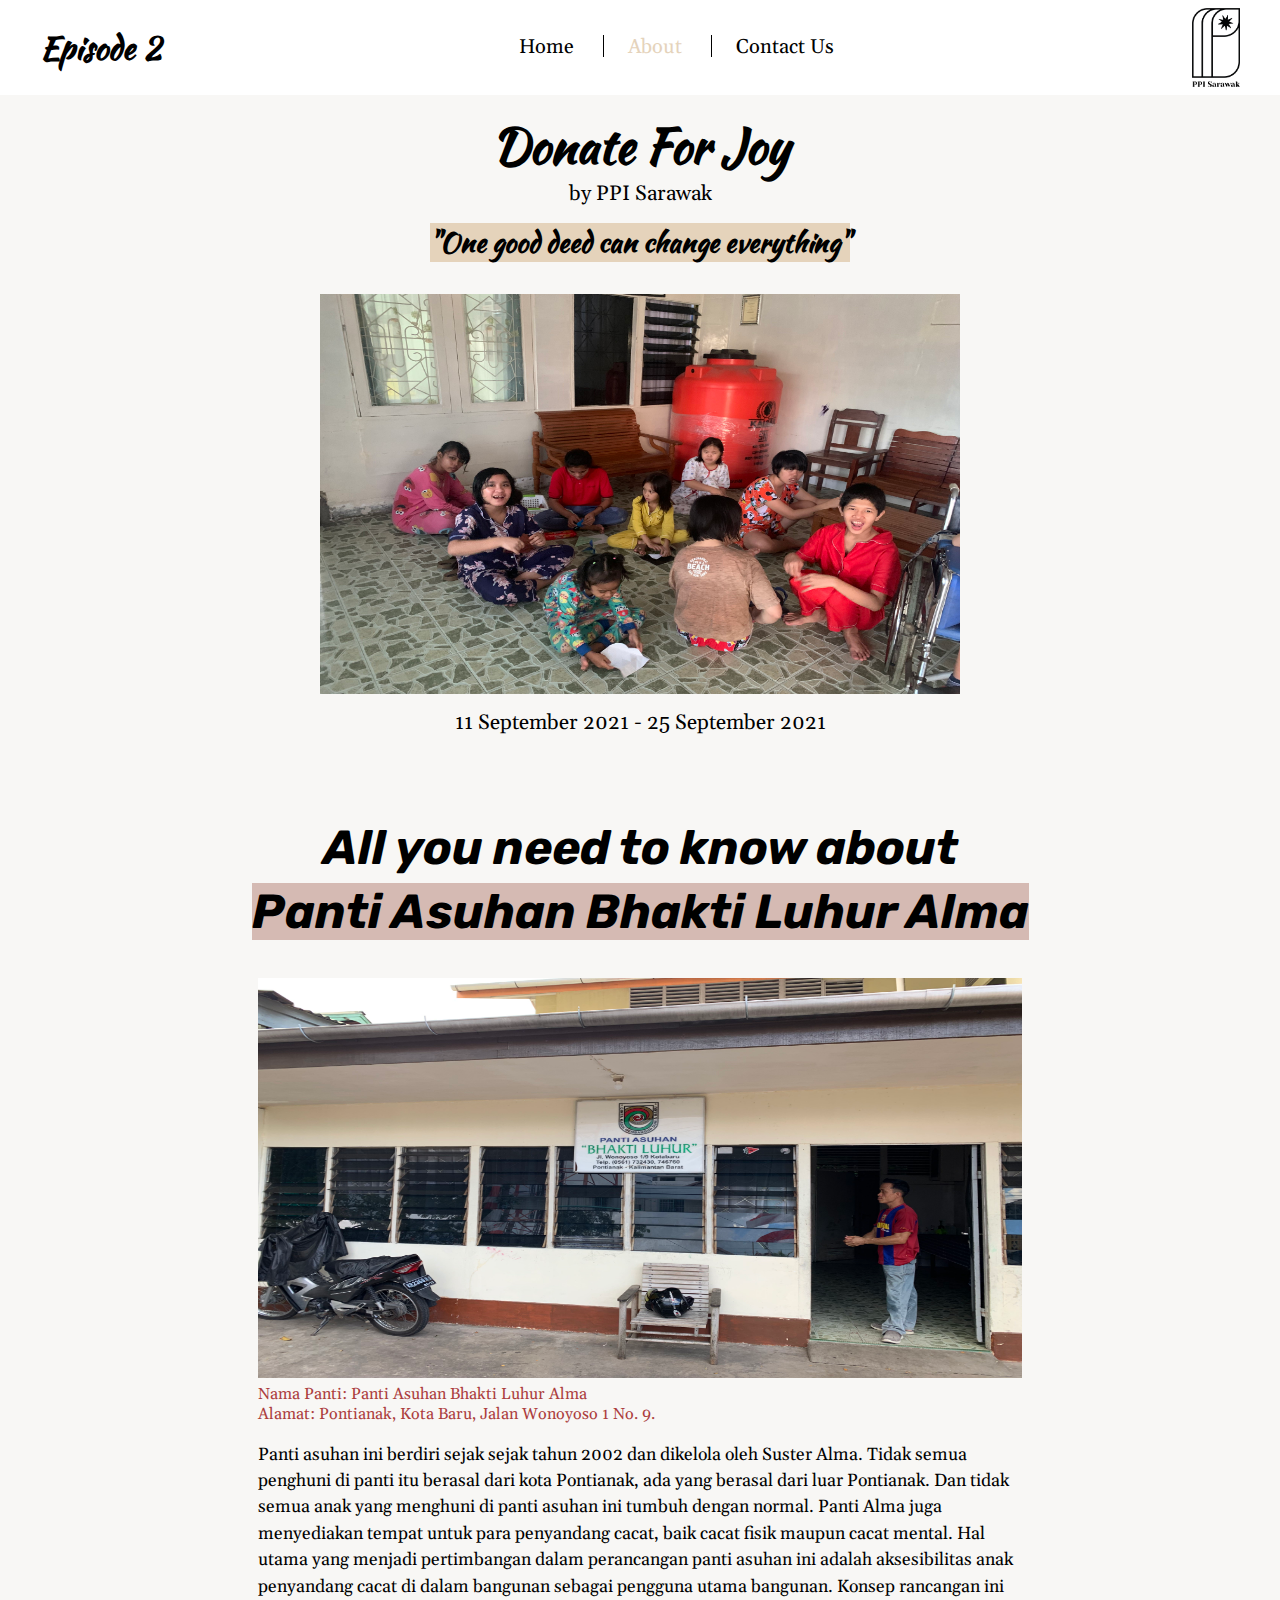
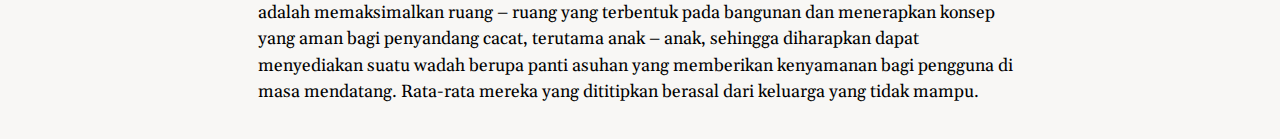
<file: about.html>
<!DOCTYPE html>
<html lang="en">
<head>
    <meta charset="UTF-8">
    <meta http-equiv="X-UA-Compatible" content="IE=edge">
    <meta name="viewport" content="width=device-width, initial-scale=1.0">
    <title>Donate For Joy | About</title>
    <link href='css/base.css' rel='stylesheet'>
    <link href='css/about.css' rel='stylesheet'>
    <script src="script/about_animation.js" defer></script>
    <script src="https://code.jquery.com/jquery-3.6.0.min.js" integrity="sha256-/xUj+3OJU5yExlq6GSYGSHk7tPXikynS7ogEvDej/m4=" crossorigin="anonymous"></script>
</head>
<body>
    <div class="header-bar">
        <h1><a class="title-text" href="index.html">Episode 2</a></h1>
        <div class="nav-bar">
            <div>
                <a class="secondary-color-bg" href="index.html">Home</a>
            </div>
            <div>
                <a href="about.html">About</a>
            </div>
            <div>
                <a href="contactus.html">Contact Us</a>
            </div>
        </div>
        <img src="images/Logo.png" alt="PPI Sarawak Logo">
    </div>
    
    <h1 class="title-text" id="centered-title">Donate For Joy</h1>
    <p class="main-subtitle-centered">by PPI Sarawak</p>
    <h2 class="title-text" id="quotes-under-title">
        <span class="animate-text">"One good deed can change everything"</span>
    </h2>

    <img src="images/4.jpg" alt="Foto anak" id="first-picture-cover-big"/>
    <p class="main-subtitle-centered">11 September 2021 - 25 September 2021</p>

    <h1 class="italize-text-centered">All you need to know about <br/> <span class="pop-hl">Panti Asuhan Bhakti Luhur Alma</span></h1>
    <table>
        <tr>
            <td>
                <img src="images/5.jpg" alt="Foto depan panti" id="second-picture-cover-wide"/>
            </td>
        </tr>
        <tr>
            <td>
                <a href="https://www.google.com/maps/place/Panti+Asuhan+Anak+Bhakti+Luhur/@-0.0384866,109.3240895,15z/data=!4m5!3m4!1s0x0:0x2ab4a4f0e03dd369!8m2!3d-0.0385396!4d109.3241298" id="address-style">
                    Nama Panti: Panti Asuhan Bhakti Luhur Alma<br/>Alamat: Pontianak, Kota Baru, Jalan Wonoyoso 1 No. 9.
                </a>
            </td>
        </tr>
        <tr>
            <td>
                <p>
                Panti asuhan ini berdiri sejak sejak tahun 2002 dan dikelola oleh Suster Alma. Tidak semua penghuni di panti itu berasal dari kota Pontianak, ada yang berasal dari luar Pontianak. 
                Dan tidak semua anak yang menghuni di panti asuhan ini tumbuh dengan normal. Panti Alma juga menyediakan tempat untuk para penyandang cacat, baik cacat fisik maupun cacat mental. 
                Hal utama yang menjadi pertimbangan dalam perancangan panti asuhan ini adalah aksesibilitas anak penyandang cacat di dalam bangunan sebagai pengguna utama bangunan. 
                Konsep rancangan ini adalah memaksimalkan ruang – ruang yang terbentuk pada bangunan dan menerapkan konsep yang aman bagi penyandang cacat, terutama anak – anak, sehingga diharapkan dapat 
                menyediakan suatu wadah berupa panti asuhan yang memberikan kenyamanan bagi pengguna di masa mendatang. Rata-rata mereka yang dititipkan berasal dari keluarga yang tidak mampu.
                </p>
            </td>
        </tr>
    </table>

    <script>
        $(function() {
            $(".nav-bar div:nth-child(2) a").addClass("secondary-color-bg");
            $(".nav-bar div:last-child a").removeClass("secondary-color-bg");
            $(".nav-bar div:first-child a").removeClass("secondary-color-bg");
            $(".nav-bar div:last-child a").removeClass("secondary-color-bg");
        });
    </script>
</body>
</html>
</file>
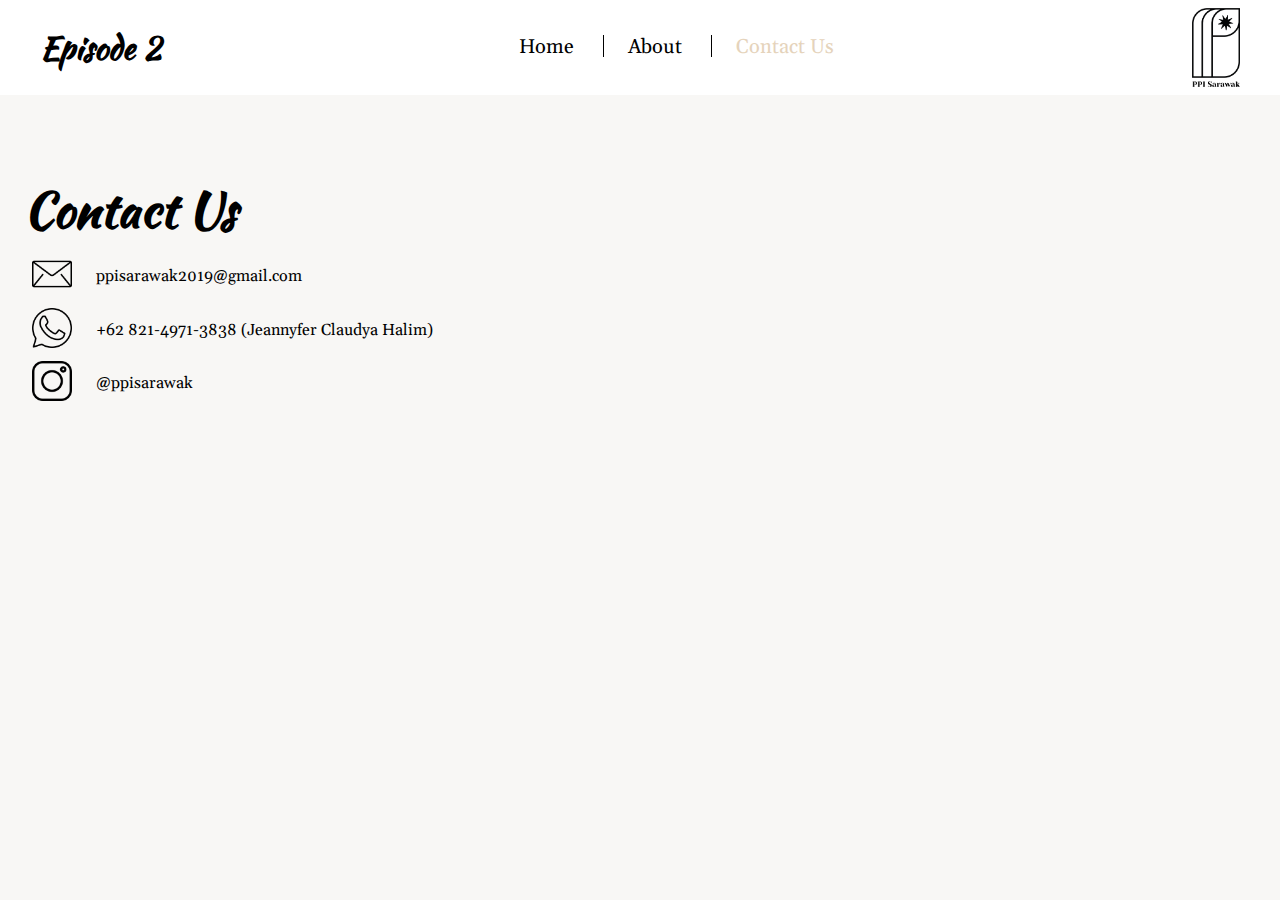
<file: contactus.html>
<!DOCTYPE html>
<html lang="en">
<head>
    <meta charset="UTF-8">
    <meta http-equiv="X-UA-Compatible" content="IE=edge">
    <meta name="viewport" content="width=device-width, initial-scale=1.0">
    <title>Donate For Joy | Contact Us</title>
    <link href='css/base.css' rel='stylesheet'>
    <link href='css/contactus.css' rel='stylesheet'>
    <script src="script/contactus_animation.js" defer></script>
    <script src="https://code.jquery.com/jquery-3.6.0.min.js" integrity="sha256-/xUj+3OJU5yExlq6GSYGSHk7tPXikynS7ogEvDej/m4=" crossorigin="anonymous"></script>
</head>
<body>
    <div class="header-bar">
        <h1><a class="title-text" href="index.html">Episode 2</a></h1>
        <div class="nav-bar">
            <div>
                <a class="secondary-color-bg" href="index.html">Home</a>
            </div>
            <div>
                <a href="about.html">About</a>
            </div>
            <div>
                <a href="contactus.html">Contact Us</a>
            </div>
        </div>
        <img src="images/Logo.png" alt="PPI Sarawak Logo">
    </div>

    <h1 class="title-text" id="contact-us-title"></h1>
    <div class="container">
        <div class="icons">
            <img src="images/mail.png" alt="Email Logo" class="icon"/>
        </div>
        <div class="text">
            <a href="mailto:ppisarawak2019@gmail.com" class="seamless-link">
                <p>ppisarawak2019@gmail.com</p>
            </a>
        </div>
    </div>
    <div class="container">
        <div class="icons">
            <img src="images/whatsapp.png" alt="WhatsApp Logo" class="icon"/>
        </div>
        <div class="text">
            <a href="https://wa.me/6282149713838?text=Halo%2C%20Saya%20ingin%20bertanya%20mengenai%20Donate%20For%20Joy%20PPI%20Sarawak." class="seamless-link">
                <p>+62 821-4971-3838 (Jeannyfer Claudya Halim)</p>
            </a>
        </div>
    </div>
    <div class="container">
        <div class="icons">
            <img src="images/instagram.png" alt="Instagram Logo" class="icon"/>
        </div>
        <div class="text">
            <a href="https://www.instagram.com/ppisarawak/" class="seamless-link">
                <p>@ppisarawak</p>
            </a>
        </div>
    </div>

    <script>
        $(function() {
            $(".nav-bar div:nth-child(2) a").removeClass("secondary-color-bg");
            $(".nav-bar div:last-child a").removeClass("secondary-color-bg");
            $(".nav-bar div:first-child a").removeClass("secondary-color-bg");
            $(".nav-bar div:last-child a").addClass("secondary-color-bg");
        });
    </script>

</body>
</html>
</file>
<file: css/base.css>
@import url('https://fonts.googleapis.com/css2?family=Gelasio&family=Kaushan+Script&family=Montserrat&family=Rubik:ital,wght@0,400;1,600&display=swap');

/*

font-family: 'Kaushan Script', cursive;
font-family: 'Montserrat', sans-serif;
font-family: 'Rubik', sans-serif;
*/

* {
    box-sizing: border-box;
    background-color: #F8F7F5;
    padding: 0;
    margin: 0;
}

html, body {
    height: 100%;
    width: 100%;
}

.title-text{
    font-family: 'Kaushan Script', cursive;
    font-size: 3rem;
    margin-bottom: 0%;
}

h1, h2, h3, h4, h5, h6 {
    font-family: "Rubik", sans-serif;
}

body {
    font-family: "Georgia", serif;
}

p, a {
    font-family: 'Gelasio', serif;
    /* line-height: 1.6;
    word-spacing: 4px; */
}

.primary-color-bg {
    color: #F8F7F5 !important; 
}

.secondary-color-bg {
    color: #E5D3BB !important;
}

.italize-text-centered{
    text-align: center;
    font-style: italic;
    margin-top: 5rem;
    font-size: 3rem;
    line-height: 4rem;
}

/******************
    NAVIGATION
******************/
.header-bar {
    display: flex;
    display: -webkit-flex;
    justify-content: space-between;
    background-color: #fff;
    padding: 0.5rem 2.5rem ;
    align-items: center;
}

.header-bar * {
    background: transparent;
}

.header-bar a {
    text-decoration: none;
    color: #000;
}

.nav-bar a:hover {
    color: #dbc9b1;
}

.nav-bar div {
    display: inline;
    padding: 0 1.5rem;
    font-size: 1.25rem;
    background: transparent;
}

.nav-bar div:nth-child(n+2) {
    border-left: 1px solid #000;
}

.header-bar img {
    width: 4%;
    height: 3%;
    background: transparent;
}

.header-bar h1 a {
    font-size: 2rem;
}


/******************
HIGHLIGHT ANIMATION
******************/
.animate-text{
    background-size: 200% 100%;
    background-image: linear-gradient(to right, #F8F7F5 50%, #E5D3BB 50%);
    -webkit-transition: background-position 1s;
    -moz-transition: background-position 1s;
    transition: background-position 1s;
}

.animate-text-scrolled{
    background-position: -100% 0;
}


/******************
MEDIA QUERIES
******************/
/* MOBILE HP */
@media screen and (min-width: 320px) and (max-width: 480px)  {
    .header-bar {
        padding: 0.5rem 1rem;
    }

    .header-bar img {
        width: 5%;
        height: 5%;
    }

    .header-bar h1 a {
        font-size: 1.5rem;
    }

    .nav-bar div {
        font-size: 1rem;
        padding: 0 0.8rem;
    }

}

/* Tablet */
@media screen and (min-width: 481px) and (max-width: 768px)  {
    .header-bar {
        padding: 0.5rem 1rem;
    }

    .header-bar img {
        width: 4%;
        height: 4%;
    }

    .header-bar h1 a {
        font-size: 1.8rem;
    }

    .nav-bar div {
        font-size: 1.1rem;
        padding: 0 0.8rem;
    }
}
</file>
<file: css/about.css>
.header-bar {
    margin-bottom: 1rem;
}

#centered-title{
    text-align: center;
}

.main-subtitle-centered{
    text-align: center;
    font-size: 1.3rem;
}

#quotes-under-title{
    font-size: 1.7rem;
    text-align: center;
    margin-top: 1rem;
}

.highlight-text{
    background-color: #E5D3BB;
}

#first-picture-cover-big{
    width: 50%;
    height: 25rem;
    display: block;
    margin-left: auto;
    margin-right: auto;
    margin-top: 2rem;
    margin-bottom: 1rem;
}

#second-picture-cover-wide{
    width: 100%;
    height: 25rem;
}

#address-style{
    text-decoration: none;
    color: #AC3E3E;
    transition: ease-out 0.7s;
}

#address-style:hover {
    color: #DABCA0;
    transition: ease-in-out 0.5s;
}

table{
    width: 60%;
    margin: 2rem auto;
}

table p{
    font-size: 1.1rem;
    margin-top: 1rem;
    line-height: 1.5;
    margin-bottom: 2rem;
}

table tr:first-child td {
    text-align: center;
}

.pop-hl{
    background-size: 200% 100%;
    background-position: -100% 0;
    background-image: linear-gradient(to right, #F8F7F5 50%, #D5BAB3 50%);
}

/******************
MEDIA QUERIES
******************/
/* MOBILE HP */
@media screen and (min-width: 320px) and (max-width: 480px)  {
    h1 {
        font-size: 2rem !important;
    }

    h2 {
        font-size: 1.5rem !important;
    }

    .italize-text-centered {
        line-height: 3rem;
    }

    #first-picture-cover-big {
        width: 350px;
        height: 20rem;
    }

    #second-picture-cover-wide {
        width: 380px;
        height: 20rem;
    }
}

/* Large Size Laptop */
@media screen and (min-width: 1440px) {
    #first-picture-cover-big {
        width: 800px;
        height: 30rem;
    }

    #second-picture-cover-wide {
        width: 880px;
        height: 30rem;
    }
}
</file>
<file: css/contactus.css>
.container {
    display: flex;
    align-items: center;
    width: 100%;
    margin-left: 2rem;
    margin-top: 0.6rem;
}

.icon {
    width: 2.5rem;
    height: auto;
}

.text {
    font-size: 1rem;
    text-align: left;
    padding-left: 1.5rem;
}

.seamless-link {
    text-decoration: none;
    color: black;
    transition: ease-out 0.7s;
}

.seamless-link:hover {
    color: #DABCA0;
    transition: ease-in-out 0.5s;
}

#contact-us-title{
    margin-left: 1.5rem;
    margin-top: 5rem;
}
</file>
